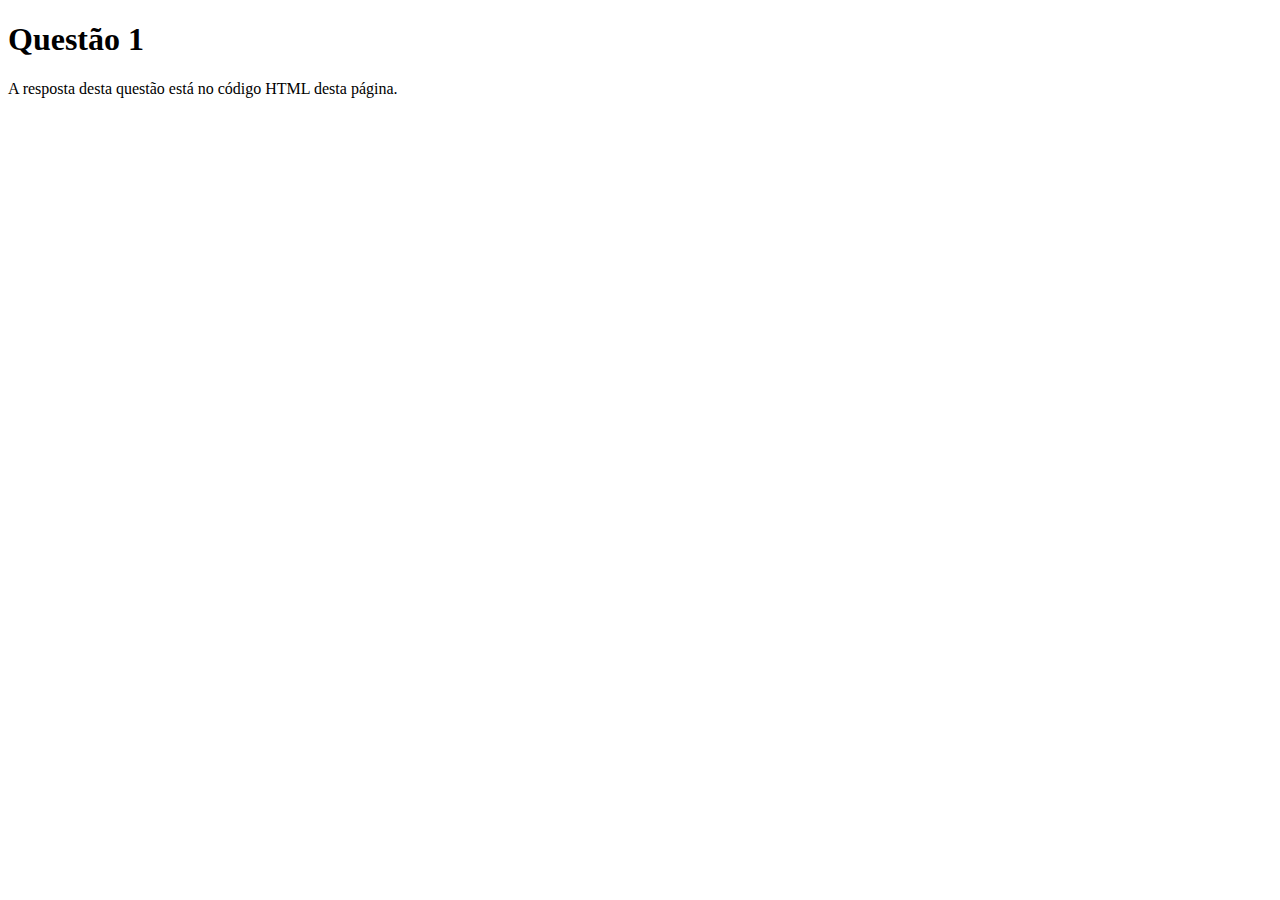
<file: questao1/index.html>
<!DOCTYPE html>
<html lang="pt-br">
<head>
    <meta charset="UTF-8">
    <meta http-equiv="X-UA-Compatible" content="IE=edge">
    <meta name="viewport" content="width=device-width, initial-scale=1.0">
    <title>Questão 1</title>
</head>
<body>
    <h1>Questão 1</h1>
    <p>A resposta desta questão está no código HTML desta página.</p>
</body>
</html>
</file>
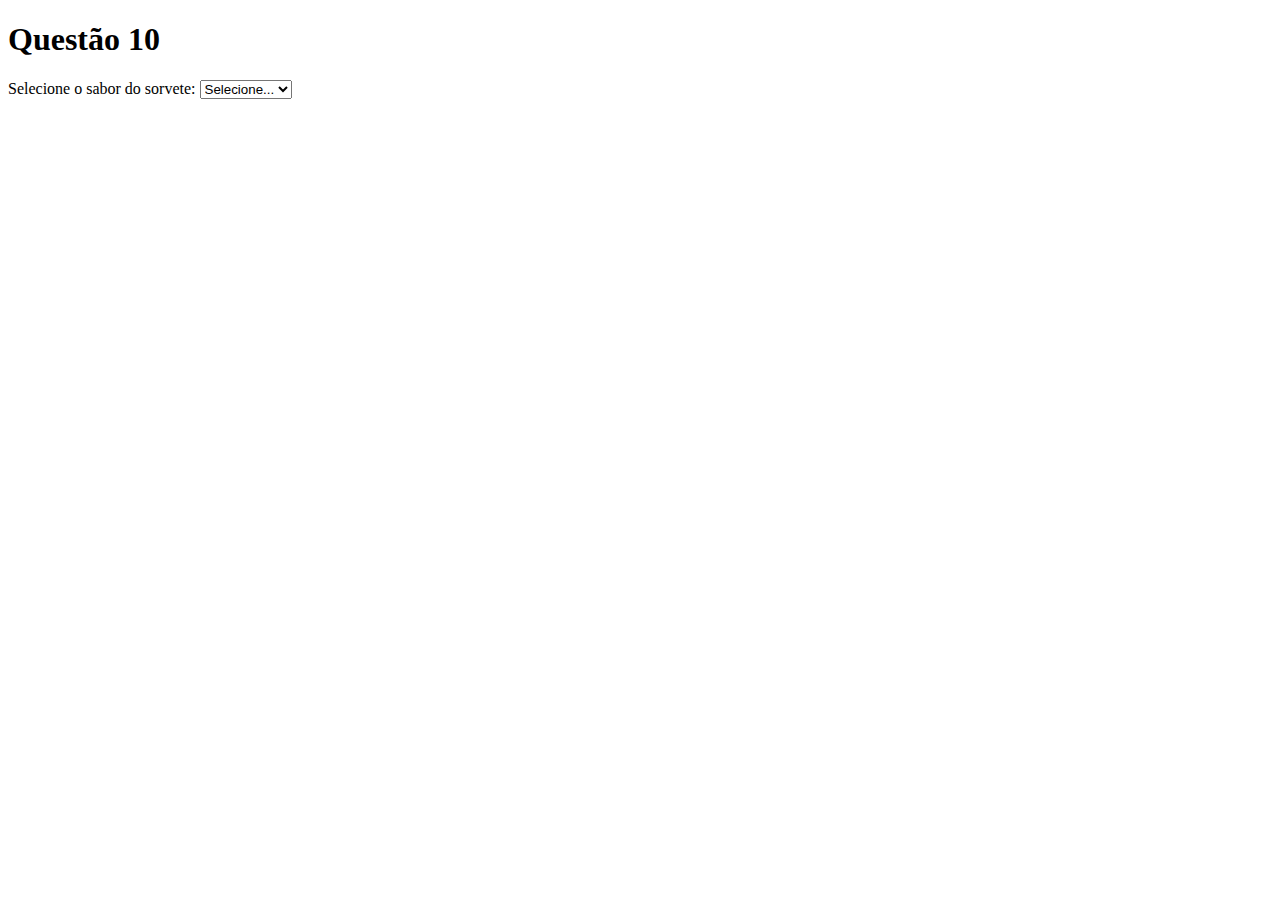
<file: questao10/index.html>
<!DOCTYPE html>
<html lang="pt-br">
<head>
    <meta charset="UTF-8">
    <meta http-equiv="X-UA-Compatible" content="IE=edge">
    <meta name="viewport" content="width=device-width, initial-scale=1.0">
    <title>Questão 10</title>
</head>
<body>
    <header>
        <h1>Questão 10</h1>
    </header>
    <main>
        <label for="flavors">Selecione o sabor do sorvete:</label>
            <select onchange="myTaste()" id="flavors">
                <option value="Selecione...">Selecione...</option>
                <option value="Chocolate">Chocolate</option>
                <option value="Morango">Morango</option>
                <option value="Abacaxi">Abacaxi</option>
            </select>
    </main>
    <script src="script.js"></script>
</body>
</html>
</file>
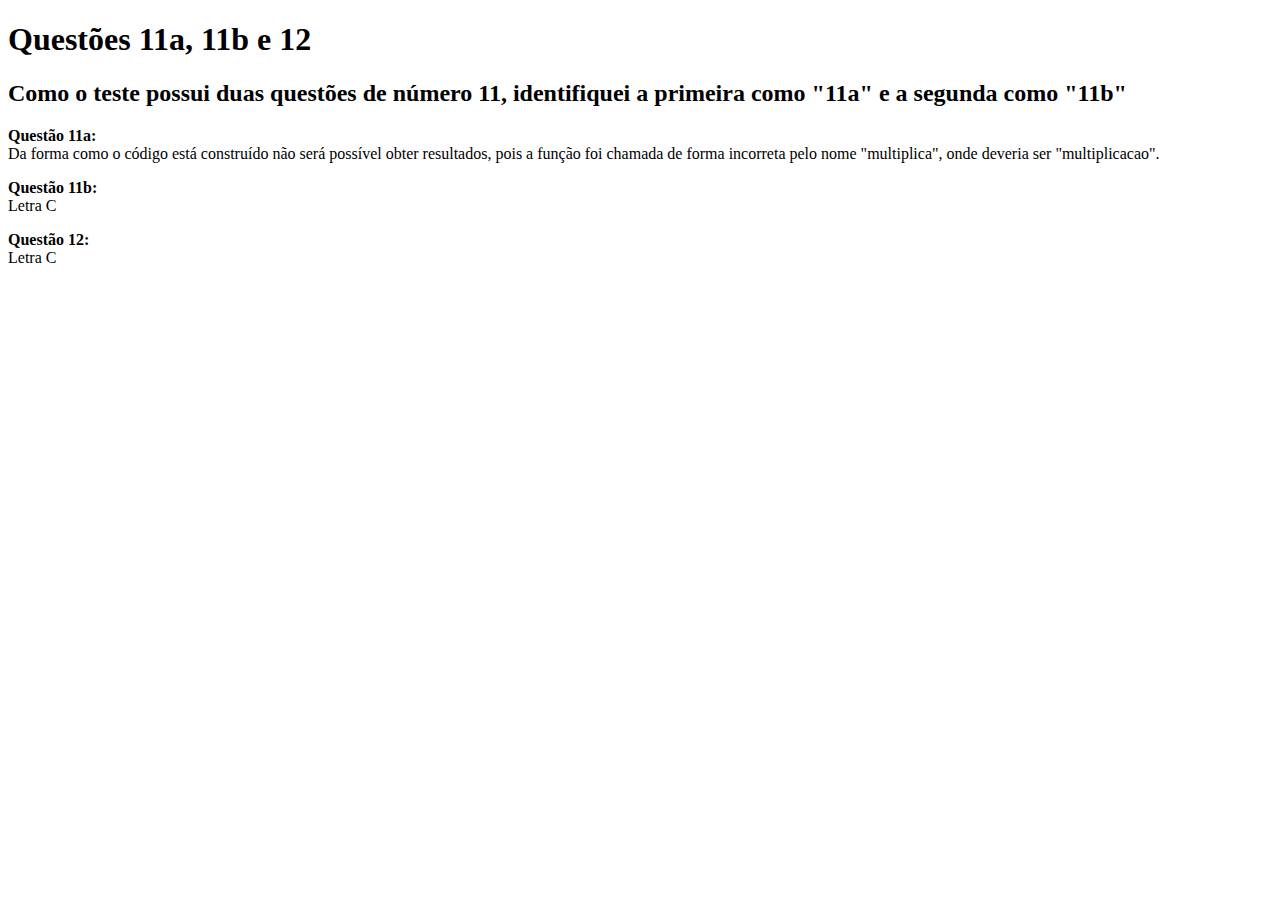
<file: questao11a_11b_12/index.html>
<!DOCTYPE html>
<html lang="pt-br">
<head>
    <meta charset="UTF-8">
    <meta http-equiv="X-UA-Compatible" content="IE=edge">
    <meta name="viewport" content="width=device-width, initial-scale=1.0">
    <title>Questões 11a, 11b e 12</title>
</head>
<body>
    <header>
        <h1>Questões 11a, 11b e 12</h1>
        <h2>Como o teste possui duas questões de número 11, identifiquei a primeira como "11a" e a segunda como "11b"</h2>
    </header>
    <main>
        <p><strong>Questão 11a: </strong><br>
            Da forma como o código está construído não será possível obter resultados, pois a função foi chamada de forma incorreta pelo nome "multiplica", onde deveria ser "multiplicacao".
        </p>
        <p><strong>Questão 11b: </strong><br>
            Letra C
        </p>
        <p><strong>Questão 12: </strong><br>
            Letra C
        </p>
    </main>
</body>
</html>
</file>
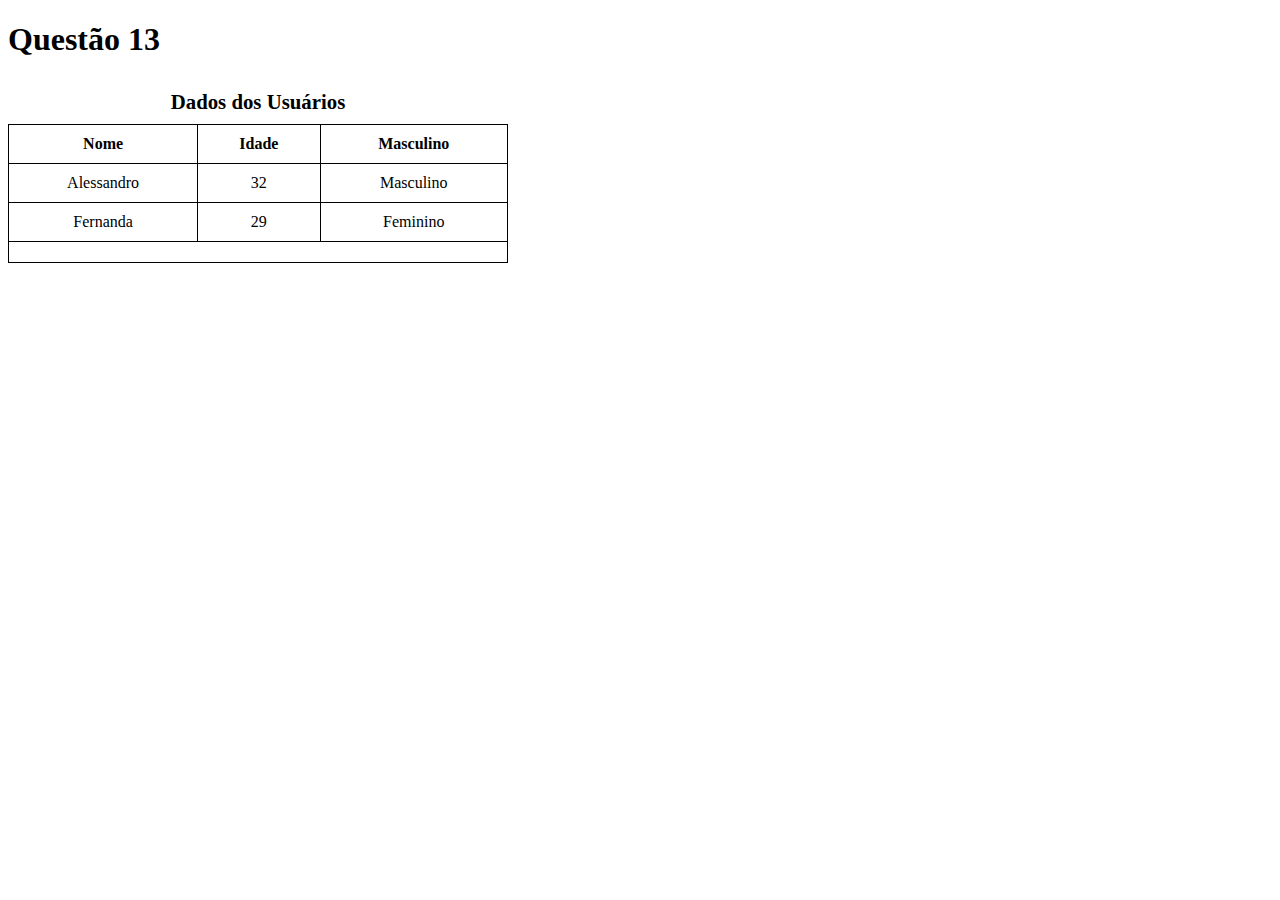
<file: questao13/index.html>
<!DOCTYPE html>
<html lang="pt-br">
<head>
    <meta charset="UTF-8">
    <meta http-equiv="X-UA-Compatible" content="IE=edge">
    <meta name="viewport" content="width=device-width, initial-scale=1.0">
    <title>Questão 13</title>
    <link rel="stylesheet" href="style.css">
</head>
<body>
    <header>
        <h1>Questão 13</h1>
    </header>
    <main>
        <table>
            <caption>
                Dados dos Usuários
            </caption>
            <thead>
                <tr>
                    <th scope="col">Nome</th>
                    <th scope="col">Idade</th>
                    <th scope="col">Masculino</th>
                </tr>
            </thead>
            <tbody>
                <tr>
                    <td>Alessandro</td>
                    <td>32</td>
                    <td>Masculino</td>
                </tr>
                <tr>
                    <td>Fernanda</td>
                    <td>29</td>
                    <td>Feminino</td>
                </tr>
            </tbody>
            <tfoot>
                <tr></tr>
                    <td colspan="3"></td>
                </tr>
            </tfoot>
        </table>
    </main>
</body>
</html>
</file>
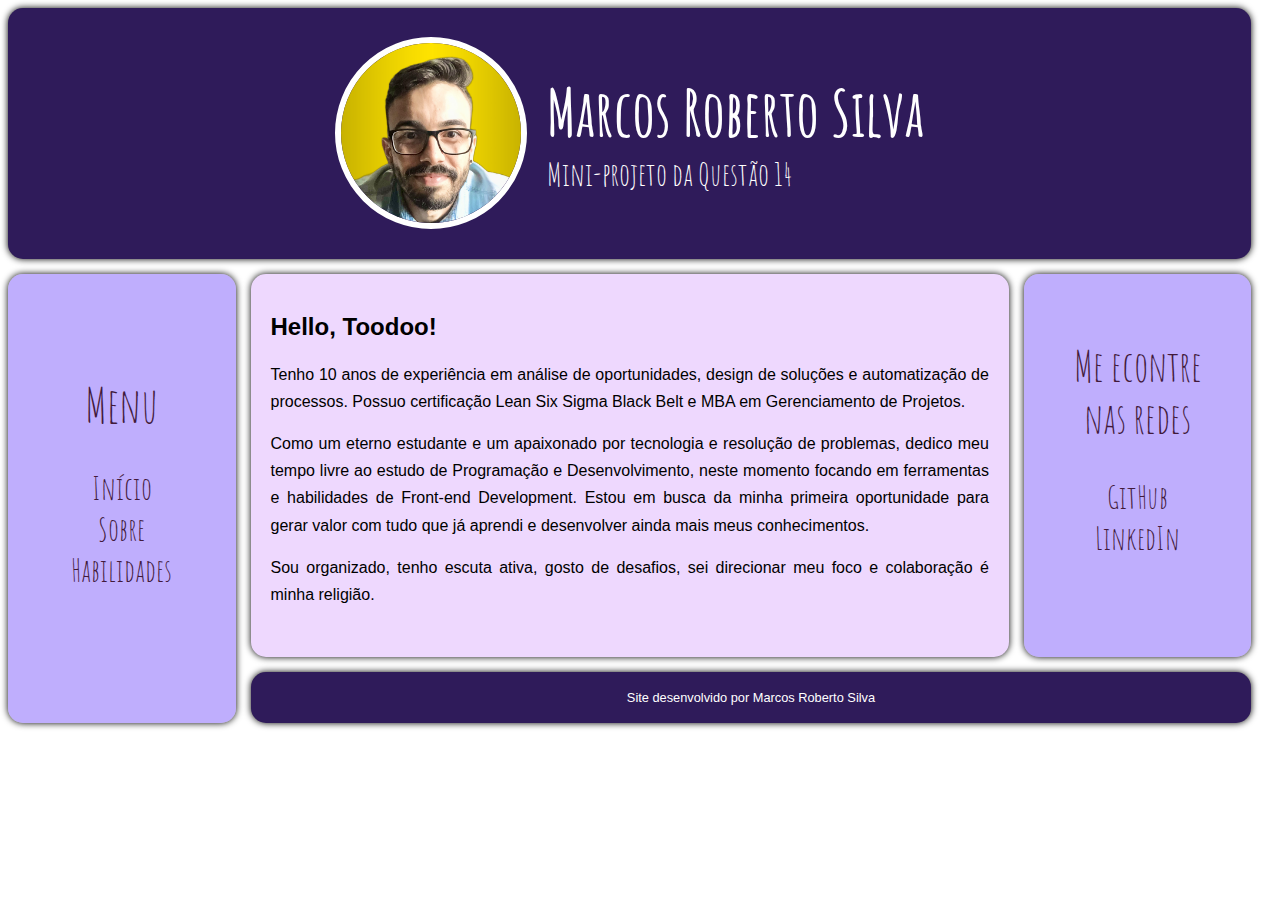
<file: questao14/index.html>
<!DOCTYPE html>
<html lang="pt-br">
<head>
    <meta charset="UTF-8">
    <meta http-equiv="X-UA-Compatible" content="IE=edge">
    <meta name="viewport" content="width=device-width, initial-scale=1.0">
    <title>Questão 14</title>
    <link rel="stylesheet" href="style.css">
</head>
<body>
    <div class="wrapper">
        <header class="header">
            <img src="assets/profile-pic.png" alt="Foto de avatar">
            <div class="name-wrapper">
                <h1>Marcos Roberto Silva</h1>
                <p>Mini-projeto da Questão 14</p>
            </div>
        </header>
        <nav class="nav">
            <div class="menu-wrapper">
                <p>Menu</p>
                <ul>
                    <li><a href="index.html" target="_self">Início</a></li>
                    <li><a href="#" target="_self" rel="next">Sobre</a></li>
                    <li><a href="#" target="_self" rel="next">Habilidades</a></li>
                </ul>
            </div>
        </nav>
        <main class="main">
            <h2>Hello, Toodoo!</h2>
            <p>Tenho 10 anos de experiência em análise de oportunidades, design de soluções e automatização de processos. Possuo certificação Lean Six Sigma Black Belt e MBA em Gerenciamento de Projetos.</p>
            
            <p>Como um eterno estudante e um apaixonado por tecnologia e resolução de problemas, dedico meu tempo livre ao estudo de Programação e Desenvolvimento, neste momento focando em ferramentas e habilidades de Front-end Development. Estou em busca da minha primeira oportunidade para gerar valor com tudo que já aprendi e desenvolver ainda mais meus conhecimentos.</p>
            
            <p>Sou organizado, tenho escuta ativa, gosto de desafios, sei direcionar meu foco e colaboração é minha religião.</p>
        </main>
        <aside class="aside">
            <div class="aside-wrapper">
                <p>Me econtre<br> nas redes</p>
                <ul>
                    <li><a href="https://github.com/marcosr3000" target="_blank" rel="external">GitHub</a></li>
                    <li><a href="https://www.linkedin.com/in/marcosrobertoassis/" target="_blank" rel="external">LinkedIn</a></li>
            </div>
            </ul>
        </aside>
        <footer class="footer">
            <p>Site desenvolvido por Marcos Roberto Silva</p>
        </footer>
    </div>
</body>
</html>
</file>
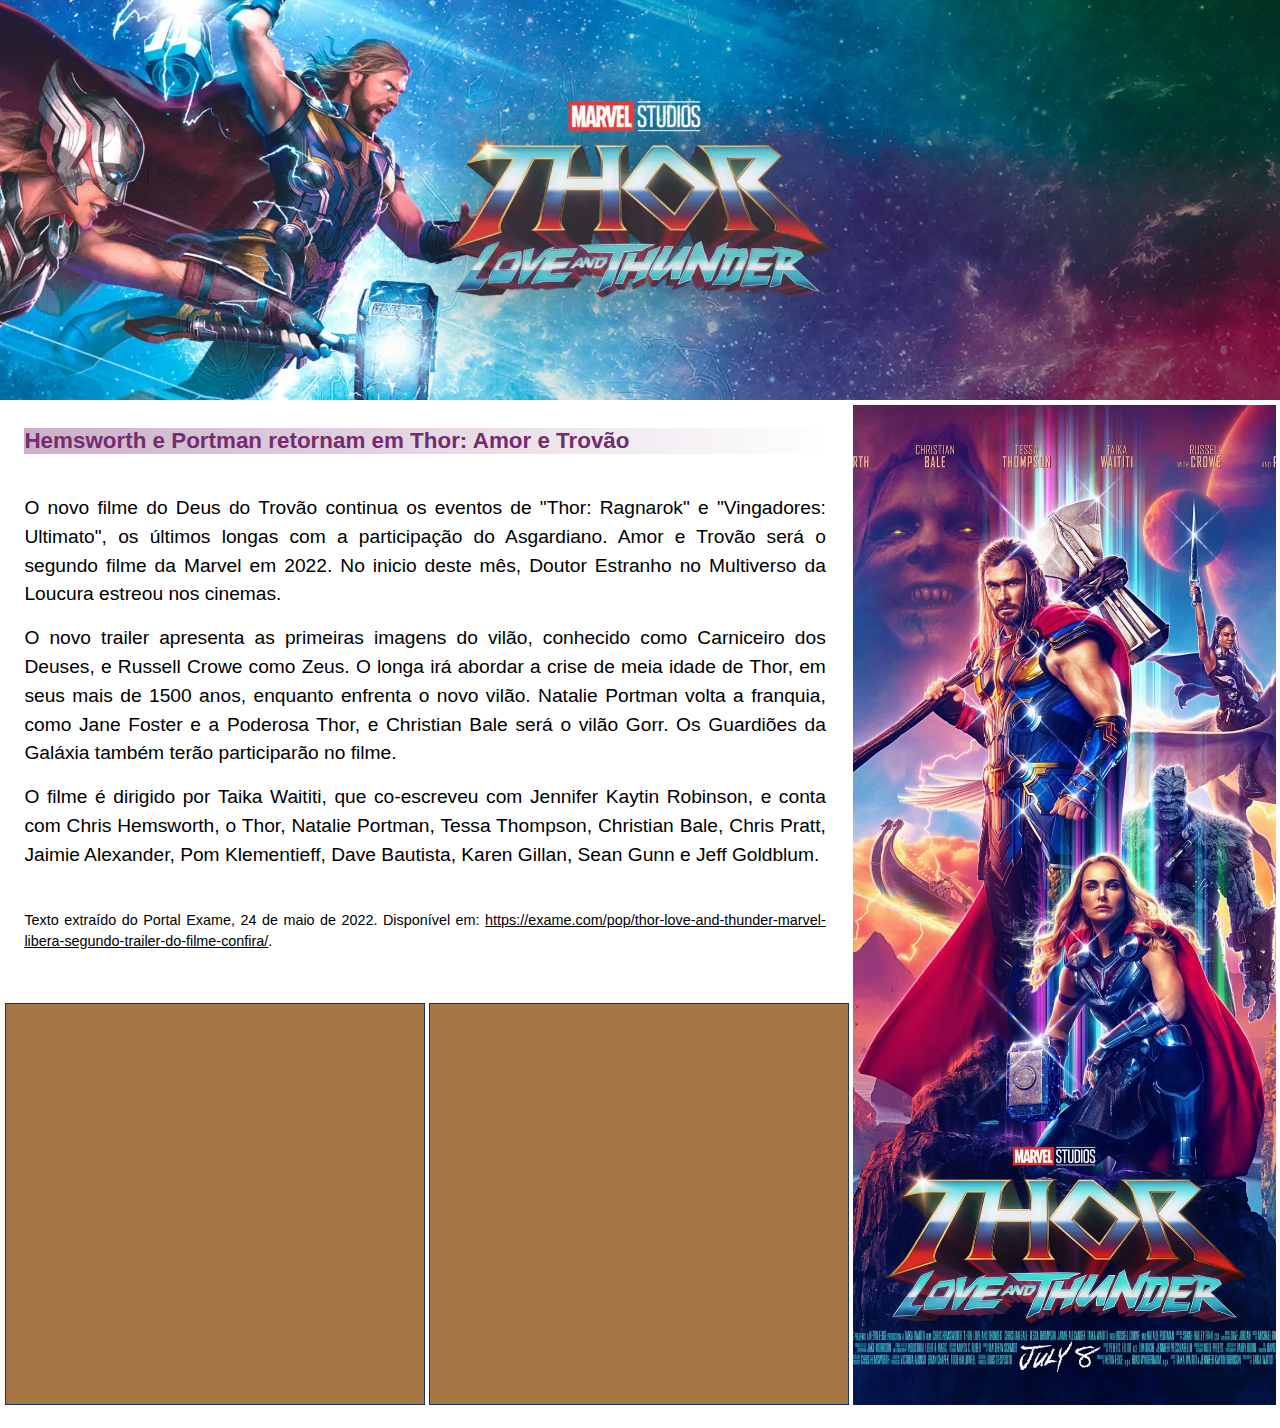
<file: questao15/index.html>
<!DOCTYPE html>
<html lang="pt-br">
<head>
    <meta charset="UTF-8">
    <meta http-equiv="X-UA-Compatible" content="IE=edge">
    <meta name="viewport" content="width=device-width, initial-scale=1.0">
    <title>Questão 15</title>
    <link rel="stylesheet" href="style.css">
</head>
<body>
    <header>

    </header>
    <div class="wrapper">
        <div class="info-wrapper">
            <main>
                <h1>Hemsworth e Portman retornam em Thor: Amor e Trovão</h1>
                <p>O novo filme do Deus do Trovão continua os eventos de "Thor: Ragnarok" e "Vingadores: Ultimato", os últimos longas com a participação do Asgardiano. Amor e Trovão será o segundo filme da Marvel em 2022. No inicio deste mês, Doutor Estranho no Multiverso da Loucura estreou nos cinemas.</p>
                <p>O novo trailer apresenta as primeiras imagens do vilão, conhecido como Carniceiro dos Deuses, e Russell Crowe como Zeus. O longa irá abordar a crise de meia idade de Thor, em seus mais de 1500 anos, enquanto enfrenta o novo vilão. Natalie Portman volta a franquia, como Jane Foster e a Poderosa Thor, e Christian Bale será o vilão Gorr. Os Guardiões da Galáxia também terão participarão no filme.</p>
                <p>O filme é dirigido por Taika Waititi, que co-escreveu com Jennifer Kaytin Robinson, e conta com Chris Hemsworth, o Thor, Natalie Portman, Tessa Thompson, Christian Bale, Chris Pratt, Jaimie Alexander, Pom Klementieff, Dave Bautista, Karen Gillan, Sean Gunn e Jeff Goldblum.</p>

                <p class="text-source">Texto extraído do Portal Exame, 24 de maio de 2022. Disponível em: <a href="https://exame.com/pop/thor-love-and-thunder-marvel-libera-segundo-trailer-do-filme-confira/" target="_blank" rel="external">https://exame.com/pop/thor-love-and-thunder-marvel-libera-segundo-trailer-do-filme-confira/</a>.</p>
            </main>
            <div class="video-wrapper">
                <div class="video">
                    <iframe width="560" height="315" src="https://www.youtube.com/embed/waTob1IM4UM" title="YouTube video player" frameborder="0" allow="accelerometer; autoplay; clipboard-write; encrypted-media; gyroscope; picture-in-picture" allowfullscreen></iframe>
                </div>
                <div class="video">
                    <iframe width="560" height="315" src="https://www.youtube.com/embed/CTG7omQnS2Q" title="YouTube video player" frameborder="0" allow="accelerometer; autoplay; clipboard-write; encrypted-media; gyroscope; picture-in-picture" allowfullscreen></iframe>
                </div>
            </div>
        </div>
        <aside>
        </aside>
    </div>
</body>
</html>
</file>
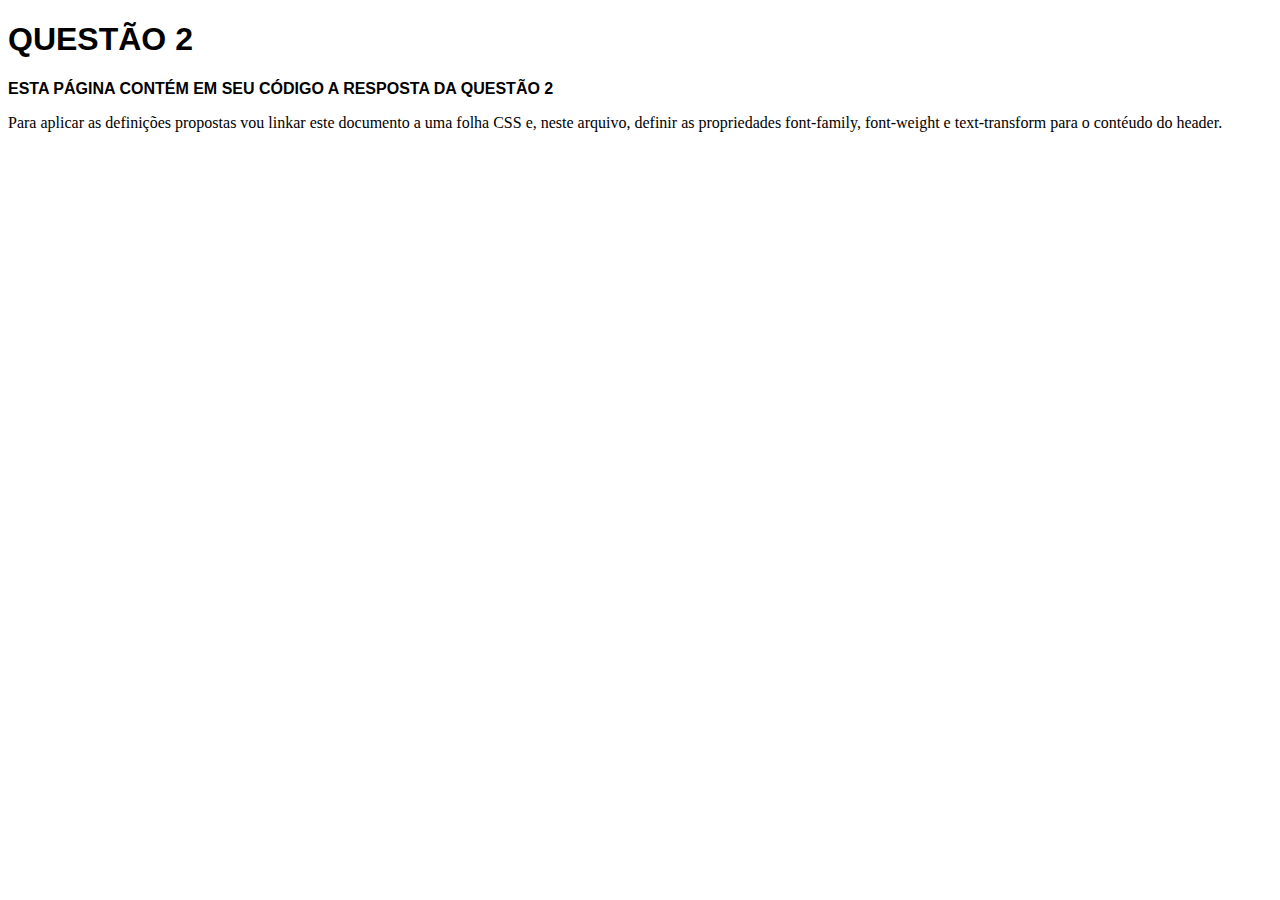
<file: questao2/index.html>
<!DOCTYPE html>
<html lang="en">
<head>
    <meta charset="UTF-8">
    <meta http-equiv="X-UA-Compatible" content="IE=edge">
    <meta name="viewport" content="width=device-width, initial-scale=1.0">
    <title>Questão 2</title>
    <link rel="stylesheet" href="style.css">
</head>
<body>
    <header>
        <h1>Questão 2</h1>
        <p>Esta página contém em seu código a resposta da questão 2</p>
    </header>
    <main>
        <p>Para aplicar as definições propostas vou linkar este documento a uma folha CSS e, neste arquivo, definir as propriedades font-family, font-weight e text-transform para o contéudo do header.</p>
    </main>
</body>
</html>
</file>
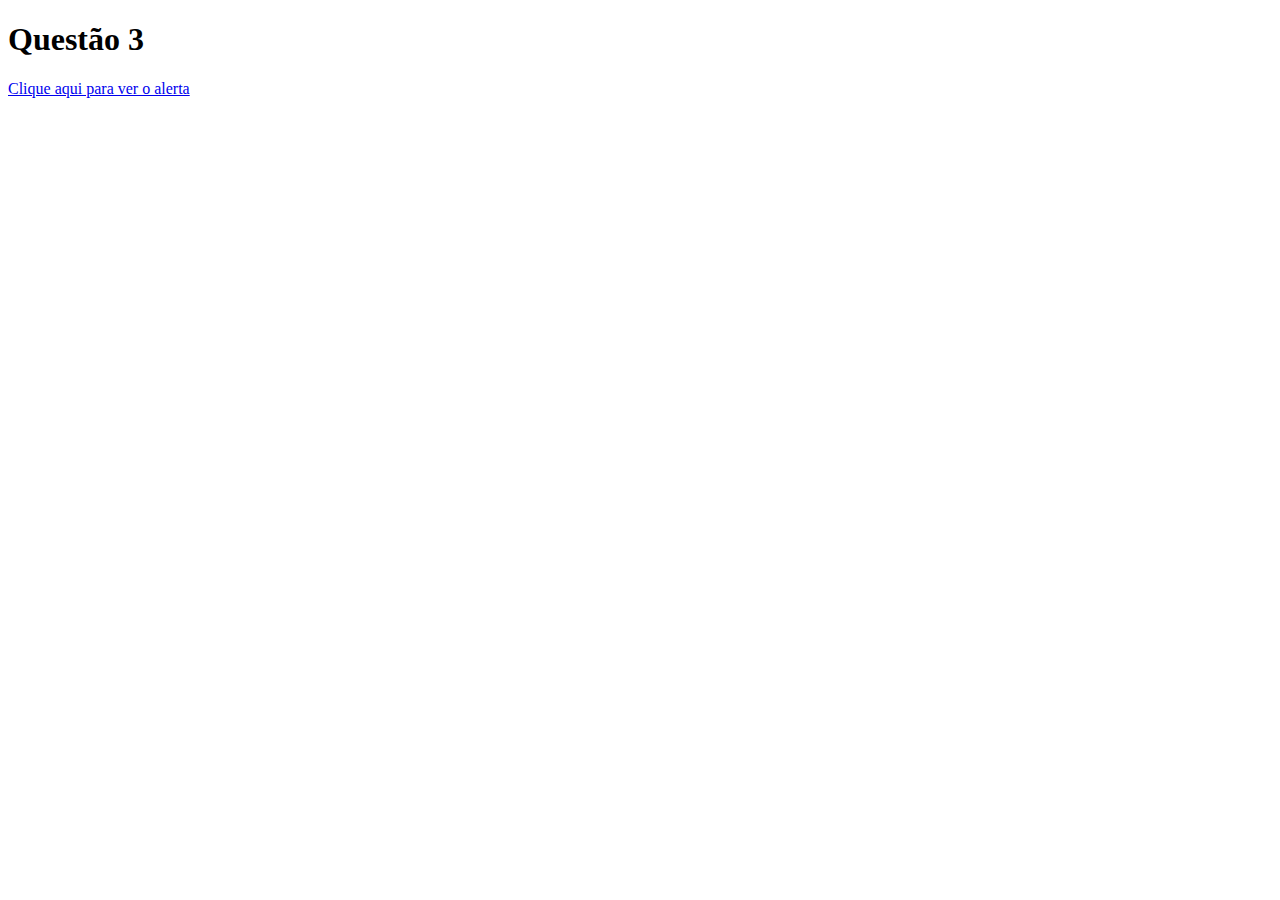
<file: questao3/index.html>
<!DOCTYPE html>
<html lang="pt-br">
<head>
    <meta charset="UTF-8">
    <meta http-equiv="X-UA-Compatible" content="IE=edge">
    <meta name="viewport" content="width=device-width, initial-scale=1.0">
    <title>Questão 3</title>
</head>
<body>
    <header>
        <h1>Questão 3</h1>
    </header>
    <main>
        <a href="#" id="link" onclick="showAlert()">Clique aqui para ver o alerta</a>
        <script src="script.js"></script>
    </main>
</body>
</html>
</file>
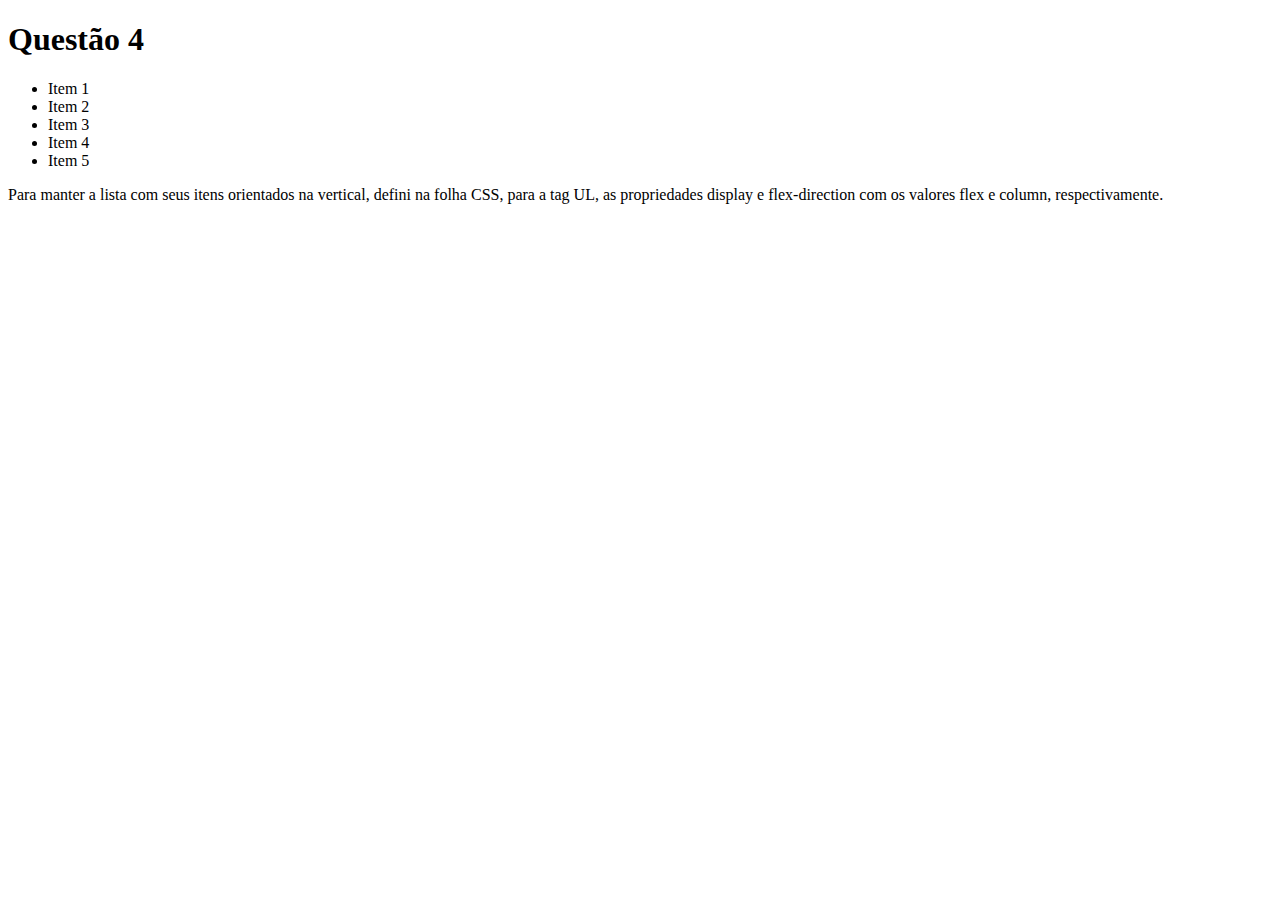
<file: questao4/index.html>
<!DOCTYPE html>
<html lang="pt-br">
<head>
    <meta charset="UTF-8">
    <meta http-equiv="X-UA-Compatible" content="IE=edge">
    <meta name="viewport" content="width=device-width, initial-scale=1.0">
    <title>Questão 4</title>
    <link rel="stylesheet" href="style.css">
</head>
<body>
    <header>
        <h1>Questão 4</h1>
    </header>
    <main>
        <ul>
            <li>Item 1</li>
            <li>Item 2</li>
            <li>Item 3</li>
            <li>Item 4</li>
            <li>Item 5</li>
        </ul>
        <p>Para manter a lista com seus itens orientados na vertical, defini na folha CSS, para a tag UL, as propriedades display e flex-direction com os valores flex e column, respectivamente.</p>
    </main>
</body>
</html>
</file>
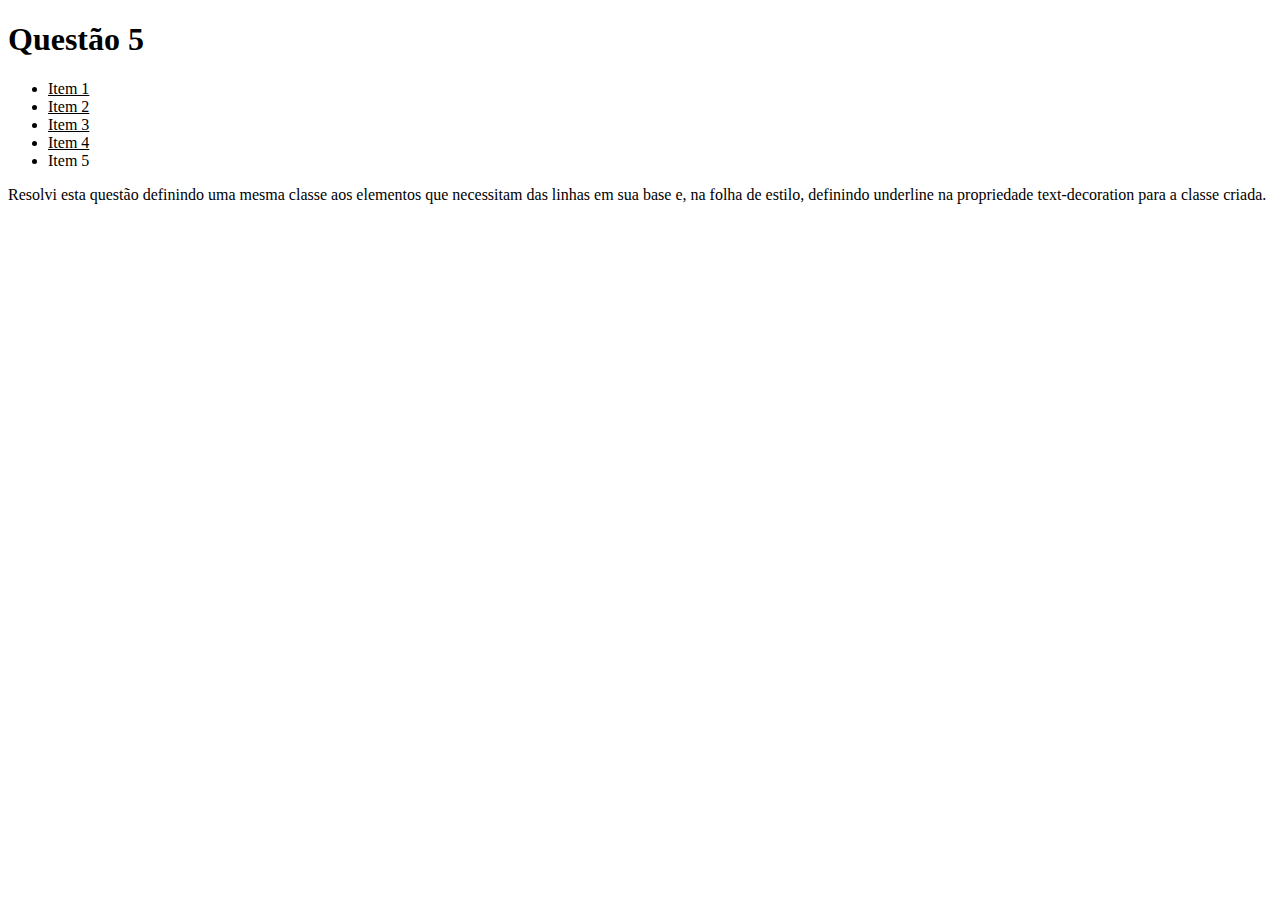
<file: questao5/index.html>
<!DOCTYPE html>
<html lang="pt-br">
<head>
    <meta charset="UTF-8">
    <meta http-equiv="X-UA-Compatible" content="IE=edge">
    <meta name="viewport" content="width=device-width, initial-scale=1.0">
    <title>Questão 5</title>
    <link rel="stylesheet" href="style.css">
</head>
<body>
    <header>
        <h1>Questão 5</h1>
    </header>
    <main>
        <ul>
            <li class="line">Item 1</li>
            <li class="line">Item 2</li>
            <li class="line">Item 3</li>
            <li class="line">Item 4</li>
            <li>Item 5</li>
        </ul>
        <p>Resolvi esta questão definindo uma mesma classe aos elementos que necessitam das linhas em sua base e, na folha de estilo, definindo underline na propriedade text-decoration para a classe criada.</p>
    </main>
</body>
</html>
</file>
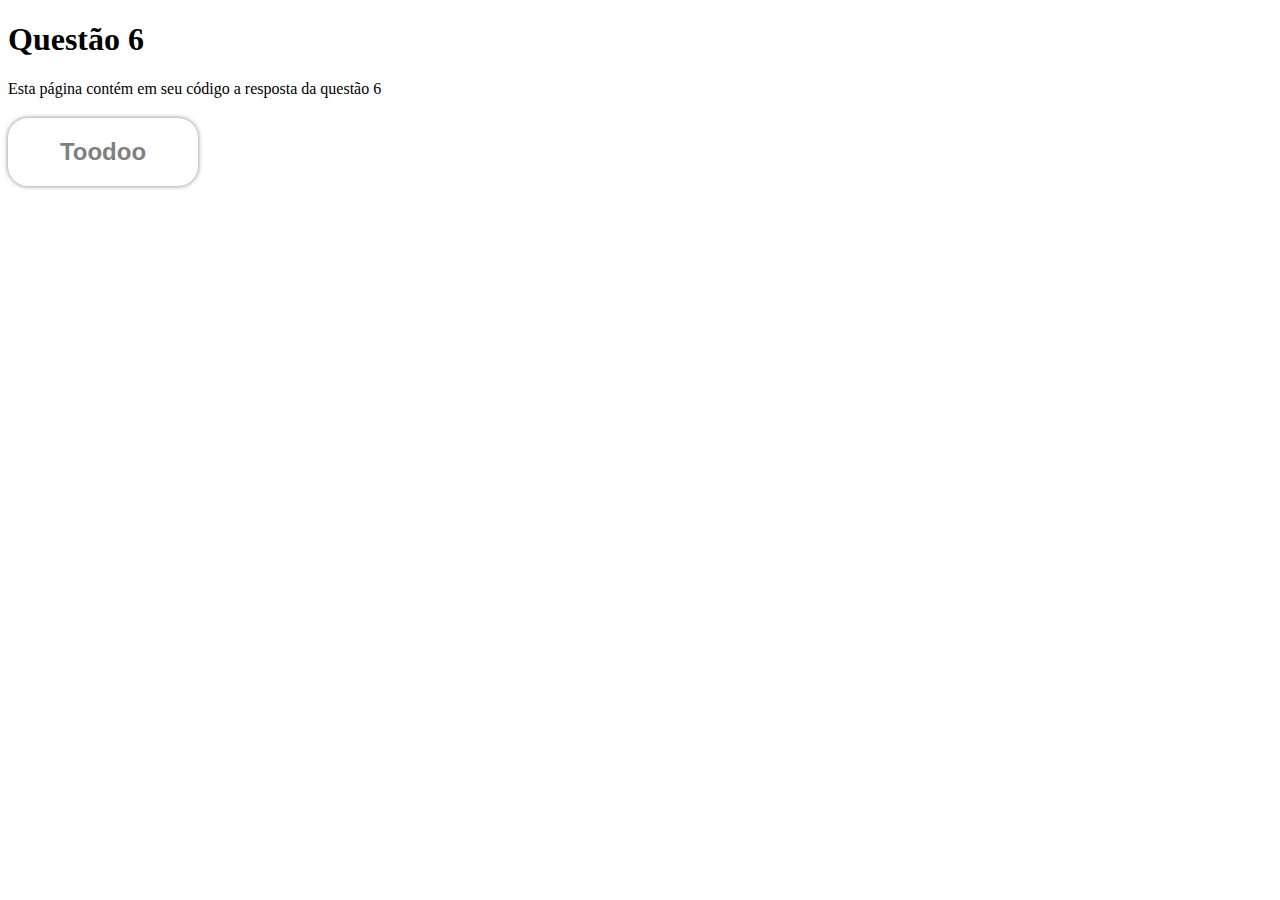
<file: questao6/index.html>
<!DOCTYPE html>
<html lang="en">
<head>
    <meta charset="UTF-8">
    <meta http-equiv="X-UA-Compatible" content="IE=edge">
    <meta name="viewport" content="width=device-width, initial-scale=1.0">
    <title>Questão 6</title>
    <link rel="stylesheet" href="styles.css">
</head>
<body>
    <header>
        <h1>Questão 6</h1>
        <p>Esta página contém em seu código a resposta da questão 6</p>
    </header>
    <main>
        <h2>Toodoo</h2>
    </main>
</body>
</html>
</file>
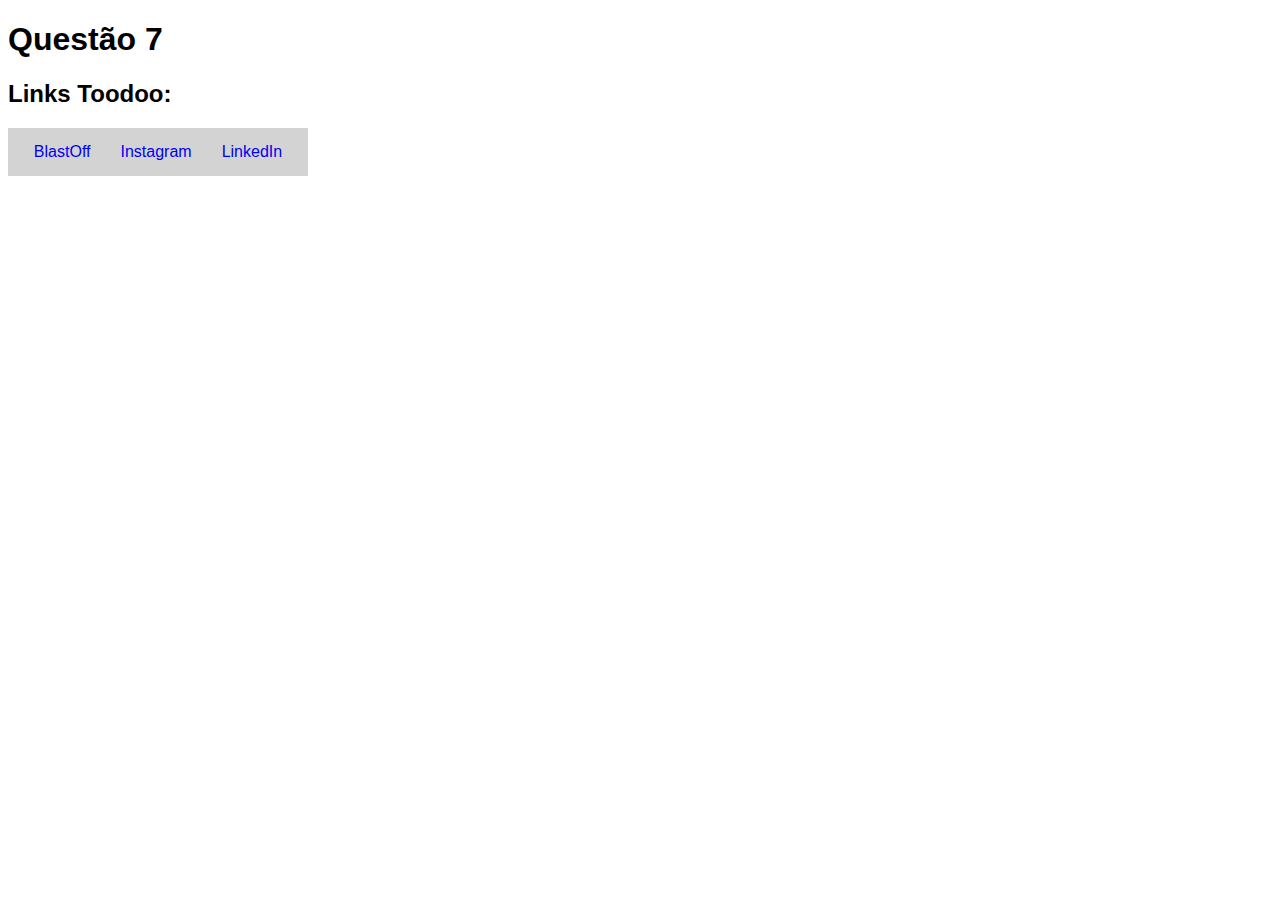
<file: questao7/index.html>
<!DOCTYPE html>
<html lang="pt-br">
<head>
    <meta charset="UTF-8">
    <meta http-equiv="X-UA-Compatible" content="IE=edge">
    <meta name="viewport" content="width=device-width, initial-scale=1.0">
    <title>Questão 7</title>
    <link rel="stylesheet" href="style.css">
</head>
<body>
    <header>
        <h1>Questão 7</h1>
    </header>
    <main>
        <h2>Links Toodoo: </h2>
        <ul>
            <li><a href="https://toodoo.com.br/academy-pt/" target="_blank" rel="external">BlastOff</a></li>
            <li><a href="https://www.instagram.com/toodoobr/" target="_blank" rel="external">Instagram</a></li>
            <li><a href="https://www.linkedin.com/company/toodoobr/" target="blank" rel="external">LinkedIn</a></li>
        </ul>
    </main>
</body>
</html>
</file>
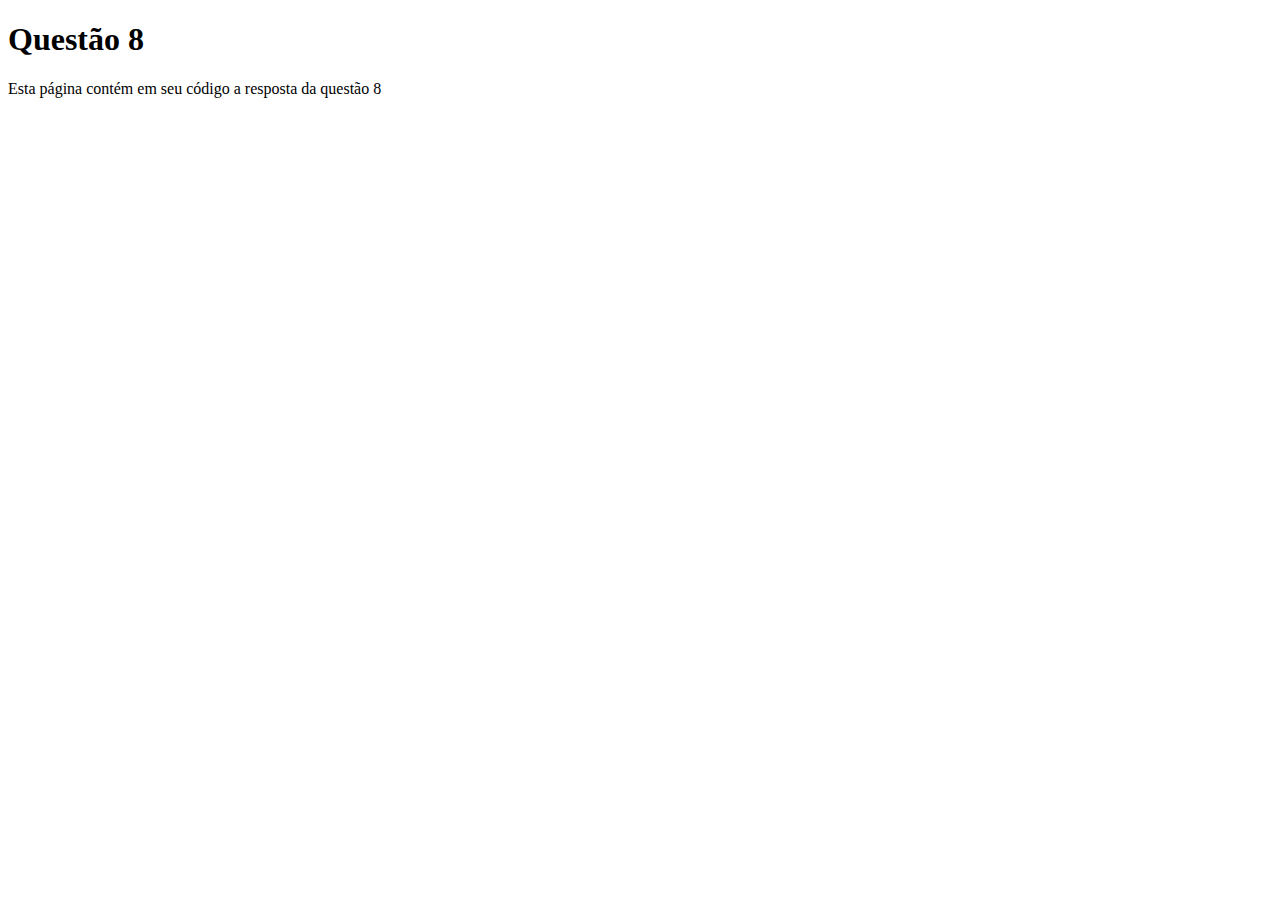
<file: questao8/index.html>
<!DOCTYPE html>
<html lang="pt-br">
<head>
    <meta charset="UTF-8">
    <meta http-equiv="X-UA-Compatible" content="IE=edge">
    <meta name="viewport" content="width=device-width, initial-scale=1.0">
    <title>Questão 8</title>
</head>
<body>
    <header>
        <h1>Questão 8</h1>
        <p>Esta página contém em seu código a resposta da questão 8</p>
    </header>
    <script src="script.js"></script>
</body>
</html>
</file>
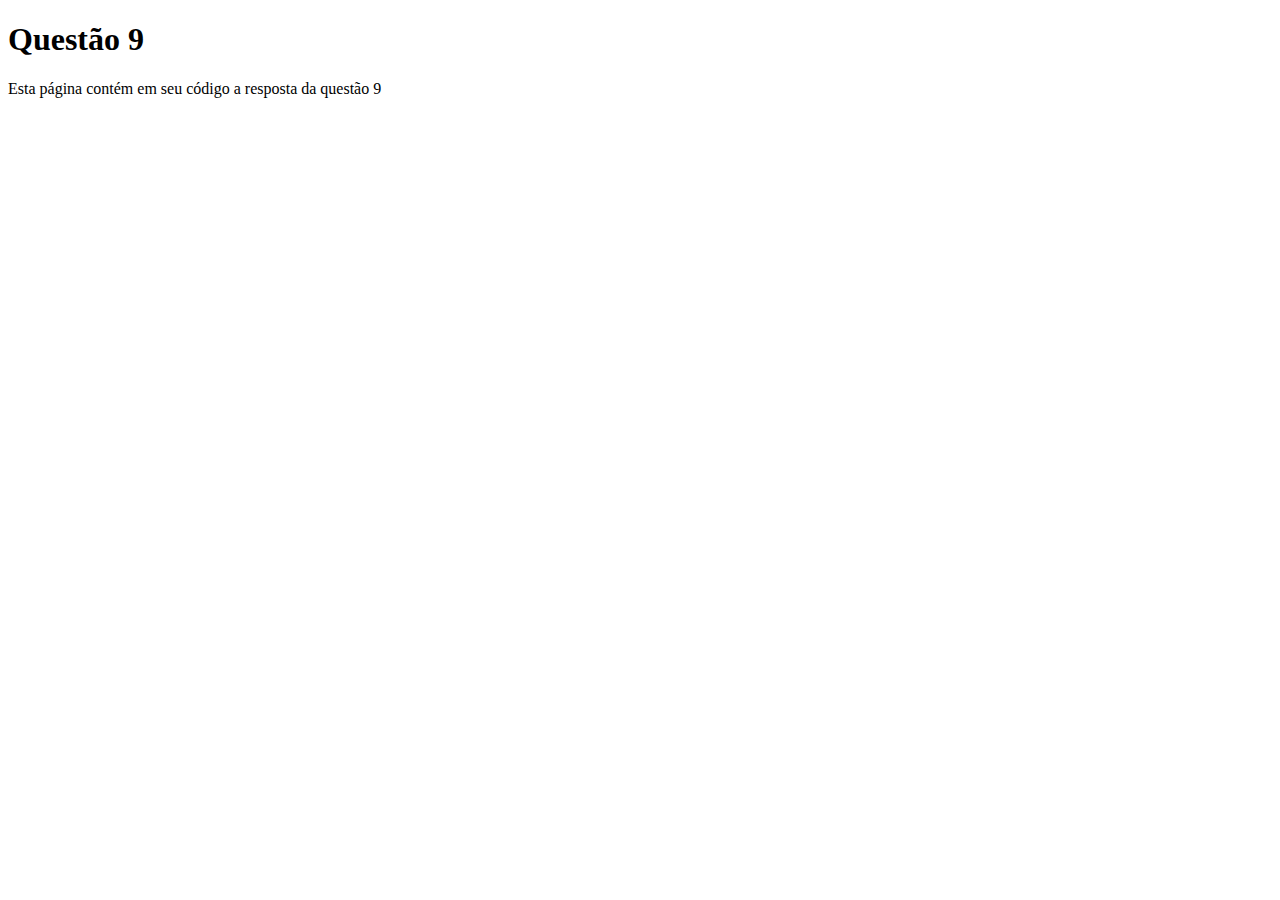
<file: questao9/index.html>
<!DOCTYPE html>
<html lang="pt-br">
<head>
    <meta charset="UTF-8">
    <meta http-equiv="X-UA-Compatible" content="IE=edge">
    <meta name="viewport" content="width=device-width, initial-scale=1.0">
    <title>Questão 9</title>
</head>
<body>
    <header>
        <h1>Questão 9</h1>
        <p>Esta página contém em seu código a resposta da questão 9</p>
    </header>
    <script src="script.js"></script>
</body>
</html>
</file>
<file: questao13/style.css>
table {
    border-collapse: collapse;
    width: 500px;
    text-align: center;
}

caption {
    font-size: 1.3em;
    font-weight: bold;
    padding: 10px;
}


th, td {
    border: 1px solid black;
    padding: 10px;
}
</file>
<file: questao14/style.css>
@import url('https://fonts.googleapis.com/css2?family=Amatic+SC&display=swap');

:root {
    --border-radius-grids: 15px;
    --box-shadow-grids: 0px 0px 7px black;
}

.wrapper {
    display: grid;
    grid-template-columns: 18% 60% 18%;
    grid-auto-rows: 3%;
    border-collapse: collapse;
    grid-column-gap: 15px;
    grid-row-gap: 15px;
    
}

.header {
    border-radius: var(--border-radius-grids);
    box-shadow: var(--box-shadow-grids);
    background-color: #2F1B5A;
    grid-column-start: 1;
    grid-column-end: 4;
    grid-row-start: 1;
    grid-row-end: 9;
    display: flex;
    justify-content: center;
    align-items: center;
}

img {
    width: 180px;
    height: 180px;
    border: 6px solid white;
    border-radius: 50%;
}

.header > .name-wrapper {
    margin-left: 20px;
    font-family: 'Amatic SC';
    font-size: 2em;
    color: white;
}

.name-wrapper > h1, p {
    margin-top: 0;
    margin-bottom: 0;
}

.nav {
    border-radius: var(--border-radius-grids);
    box-shadow: var(--box-shadow-grids);
    grid-column-start: 1;
    grid-row-start: 9;
    grid-row-end: 23;
    font-family: 'Amatic SC', sans-serif;
    font-size: 2em;
    color: #421A3B;
    background-color: #7c59fa7d;
    display: flex;
    justify-content: center;
    align-items: center;
    text-align: center;
}

.menu-wrapper > p {
    font-size: 1.5em;
}

ul {
    list-style-type: none;
    padding: 0;
}

a, a:active, a:visited {
    text-decoration: none;
    color: #421A3B;
}

a:hover {
    text-decoration: underline;
}

.main {
    border-radius: var(--border-radius-grids);
    box-shadow: var(--box-shadow-grids);
    grid-column-start: 2;
    grid-row-start: 9;
    grid-row-end: 21;
    background-color: #EED8FE;
    padding: 20px;
    font-family: Arial, Helvetica, sans-serif;
    text-align: justify;
    line-height: 1.7em;
}

.main > p {
    margin-bottom: 15px;
}

.aside {
    border-radius: var(--border-radius-grids);
    box-shadow: var(--box-shadow-grids);
    grid-column-start: 3;
    grid-row-start: 9;
    grid-row-end: 21;
    background-color: #7c59fa7d;
    font-family: 'Amatic SC', sans-serif;
    font-family: 'Amatic SC', sans-serif;
    font-size: 2em;
    color: #421A3B;
    background-color: #7c59fa7d;
    display: flex;
    justify-content: center;
    align-items: center;
    text-align: center;
}

.aside-wrapper > p {
    font-size: 1.3em;
}

.footer {
    border-radius: var(--border-radius-grids);
    box-shadow: var(--box-shadow-grids);
    grid-column-start: 2;
    grid-column-end: 4;
    grid-row-start: 21;
    grid-row-end: 23;
    background-color: #2F1B5A;
    display: flex;
    font-family: Arial, Helvetica, sans-serif;
    font-size: 0.8em;
    color: white;
    text-align: center;
    justify-content: center;
    align-items: center;
}
</file>
<file: questao15/style.css>
* {
    margin: 0;
    padding: 0;
}

.wrapper {
    display: block;
    width: 100%;
    height: 1000px;
    text-align: center;
}

.info-wrapper {
    display: inline-block;
    width: 66%;
    height: 1000px;
}

.video-wrapper {
    display: inline-block;
    width: 100%;
    text-align: center;
}

header {
    background-image: url('assets/banner-bigger.webp');
    background-size: cover;
    background-repeat: no-repeat;
    background-position: center center;
    width: 100%;
    height: 400px;
    margin-bottom: 5px;
}

main {
    display: block;
    width: 99.6%;
    height: 570px;
    background-color: white;
    margin-bottom: 5px;
    font-family: Arial, Helvetica, sans-serif;
}

main h1 {
    font-size: 1.4em;
    text-align: left;
    margin: 0px 20px 40px 20px;
    background-image: linear-gradient(to right, #732d6e60, white);
    color: #732D6E;
}

main p {
    font-size: 1.2em;
    text-align: justify;
    margin-bottom: 15px;
    margin-left: 20px;
    margin-right: 20px;
    line-height: 1.5em;
}

.text-source {
    font-size: 0.9em;
    margin-top: 40px;
}

a, a:active, a:visited {
    text-decoration: underline;
    color: black;
}

.video {
    display: inline-block;
    width: 49.5%;
    height: 400px;
    background-color: #A67544;
    border: 1px solid #163763;
    position: relative;
}

.video iframe {
    position: absolute;
    top: 5%;
    left: 5%;
    width: 90%;
    height: 90%;
}

aside {
    background-image: url('assets/poster.webp');
    background-size: cover;
    background-position: center center;
    display: inline-block;
    width: 33%;
    height: 1000px;
}

@media screen and (max-width: 760px) {
    header {
        height: 200px;
    }
    
    .info-wrapper {
        width: 100%;
    }
    
    .video-wrapper {
        width: 100%;
    }

    main {
        width: 99.6%;
        height: 800px;
    }

    main h1 {
        font-size: 1.2em;
        margin-top: 20px;
    }

    main p {
        font-size: 1em;
    }

    .video {
        width: 48.5%;
        height: 150px;
    }

    aside {
        width: 100%;
        height: 150px;
    }
}

@media screen and (max-width: 1050px) and (min-width: 759px) {
    header {
        height: 200px;
    }
    
    .info-wrapper {
        width: 100%;
    }
    
    .video-wrapper {
        width: 100%;
    }

    main {
        width: 99.6%;
        height: 800px;
    }

    main h1 {
        font-size: 1.8em;
        margin-top: 20px;
    }

    main p {
        font-size: 1.4em;
    }

    .video {
        width: 48.5%;
        height: 150px;
    }

    aside {
        width: 100%;
        height: 150px;
    }
}
</file>
<file: questao2/style.css>
header {
    font-family: Arial, Helvetica, sans-serif;
    font-weight: bold;
    text-transform: uppercase;
}
</file>
<file: questao4/style.css>
ul {
    display: flex;
    flex-direction: column;
}
</file>
<file: questao5/style.css>
.line {
    text-decoration: underline;
}
</file>
<file: questao6/styles.css>
h2 {
    font-family: Verdana, Geneva, Tahoma, sans-serif;
    color: grey;
    background-color: white;
    width: 150px;
    text-align: center;
    padding: 20px;
    border-radius: 20px;
    box-shadow: 0px 0px 5px gray;
}
</file>
<file: questao7/style.css>
body {
    font-family: Arial, Helvetica, sans-serif;
}

ul {
    background-color: lightgray;
    display: flex;
    justify-content: center;
    width: 300px;
    padding: 0;
}

a {
    text-decoration: none;
}

a:active, a:visited {
    color: black
}

a:hover {
    text-decoration: underline;
}

li {
    padding: 15px;
    list-style-type: none;
}
</file>
